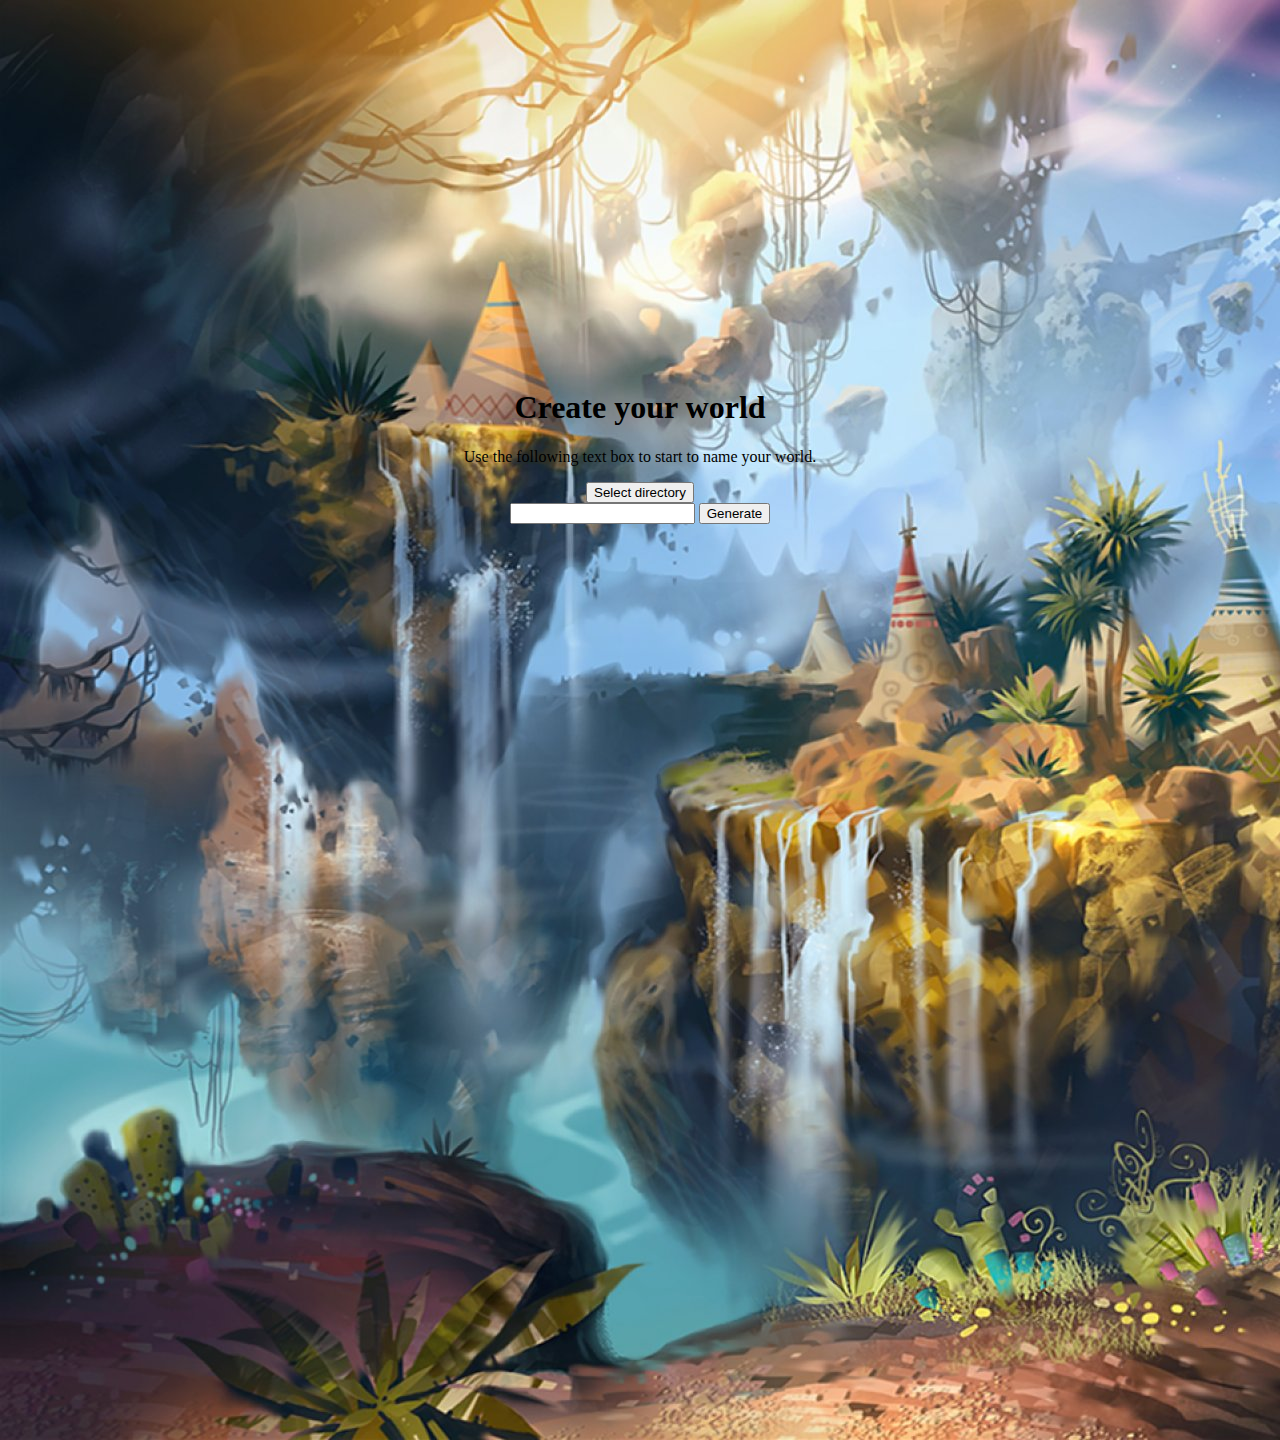
<file: src/index.html>
<!DOCTYPE html>
<html lang="en">
<head>
    <meta charset="UTF-8">
    <meta http-equiv="X-UA-Compatible" content="IE=edge">
    <meta name="viewport" content="width=device-width, initial-scale=1.0">
    <link rel="stylesheet" type="text/css" href="index.css">
    <script defer src="js/createWorld.js"></script>
    <title>Create your world | World Web</title>
</head>
<body>
    <img class="backgroundImg" src="imgs/fantasyWallpaper.png">
    <div class="createCont">
        <h1>Create your world</h1>
        <p>Use the following text box to start to name your world.</p>
        <input type="button" value="Select directory" onclick="selDirectory()"><br>
        <input type="text" id="worldName" class=".worldNameInput">
        <input type="button" value="Generate" onclick="createWorld()">
    </div>
</body>
</html>
</file>
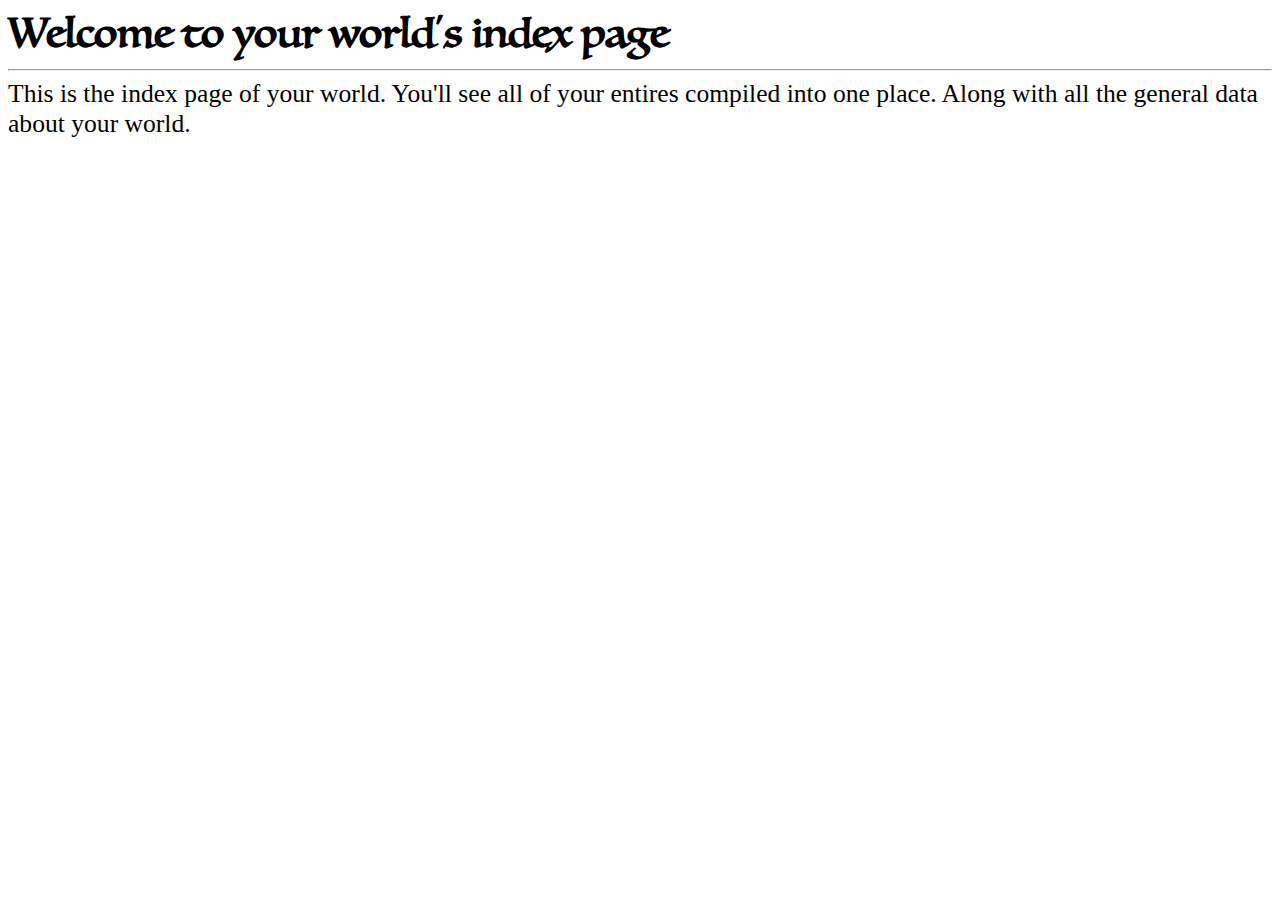
<file: templateFiles/worldIndexTemplate.html>
<!DOCTYPE html>
<html lang="en">
  <head>
    <meta charset="UTF-8">
    <meta name="viewport" content="width=device-width, initial-scale=1.0">
    <meta http-equiv="X-UA-Compatible" content="ie=edge">
    <link rel="stylesheet" type="text/css" href="worldStyleTemplate.css">
    <title>New World Index Page</title>
  </head>
  <body>
      <header>
          <h1>Welcome to your world's index page</h1>
          <hr>
      </header>
      <p>This is the index page of your world. You'll see all of your entires compiled into one place. Along with all the general data about your world.</p>
  </body>
</html>
</file>
<file: src/index.css>
html{

    overflow: hidden;

}
.backgroundImg{

    z-index: -1;
    position: absolute;
    top: 0;
    left: 0;
    width: auto;
    height: auto;

}
.createCont{

    z-index: 2;
    padding: 40vh 0;
    text-align: center;

}
</file>
<file: templateFiles/worldStyleTemplate.css>
html{

    font-family: Luminari;

}
@font-face {
    font-family: 'Luminari';
    font-style: normal;
    font-weight: normal;
    src: local('Luminari'), url('../src/Luminari-Regular.woff') format('woff');
}
h1{

    margin: 0;
    font-size: 2.5em;
    font-weight: bold;

}
p{

    src: local('Lato'), url('../src/Lato-Regular.ttf') format('ttf');
    font-family: 'Lato';
    margin: 0;
    font-size: 1.6em;
}
</file>
